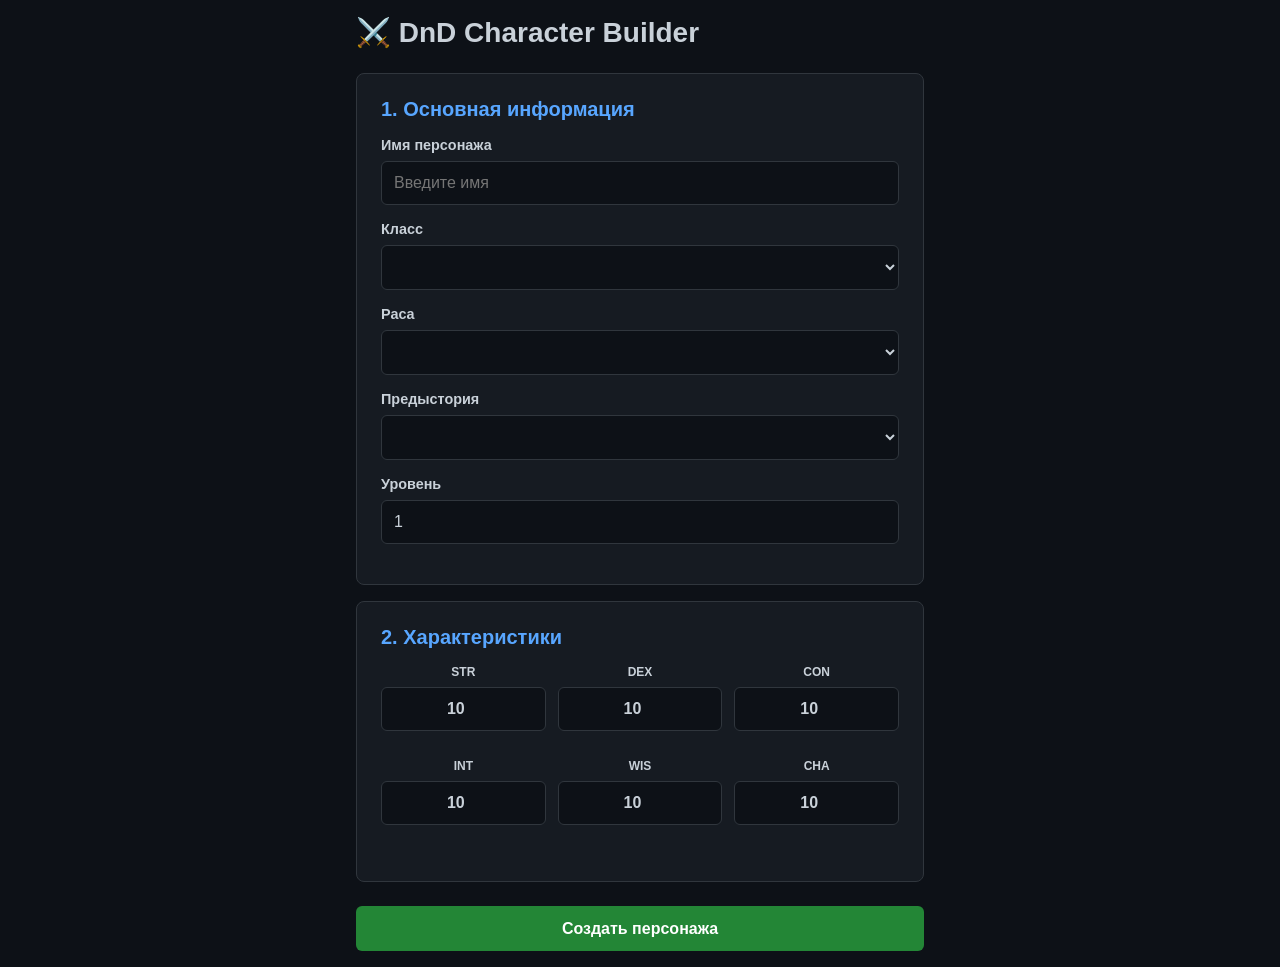
<file: index.html>
<!doctype html>
<html lang="ru">
<head>
  <meta charset="UTF-8" />
  <meta name="viewport" content="width=device-width, initial-scale=1.0" />
  <title>DnD Character Builder</title>
  <style>
    * { box-sizing: border-box; margin: 0; padding: 0; }
    body { font-family: -apple-system, BlinkMacSystemFont, 'Segoe UI', sans-serif; background: #0d1117; color: #c9d1d9; padding: 1rem; max-width: 600px; margin: 0 auto; }
    h1 { margin-bottom: 1.5rem; font-size: 1.75rem; }
    .step { background: #161b22; padding: 1.5rem; border-radius: 8px; margin-bottom: 1rem; border: 1px solid #30363d; }
    .step h2 { margin-bottom: 1rem; font-size: 1.25rem; color: #58a6ff; }
    label { display: block; margin-bottom: 0.5rem; font-weight: 600; font-size: 0.9rem; }
    input, select { width: 100%; padding: 0.75rem; background: #0d1117; border: 1px solid #30363d; color: #c9d1d9; border-radius: 6px; font-size: 1rem; margin-bottom: 1rem; }
    input:focus, select:focus { outline: none; border-color: #58a6ff; }
    .ability-grid { display: grid; grid-template-columns: repeat(3, 1fr); gap: 0.75rem; margin-bottom: 1rem; }
    .ability { text-align: center; }
    .ability label { font-size: 0.75rem; text-transform: uppercase; }
    .ability input { text-align: center; font-weight: bold; }
    button { background: #238636; color: white; border: none; padding: 0.85rem 1.5rem; border-radius: 6px; font-size: 1rem; cursor: pointer; width: 100%; margin-top: 0.5rem; font-weight: 600; }
    button:hover { background: #2ea043; }
    .result { background: #161b22; padding: 1.5rem; border-radius: 8px; border: 1px solid #30363d; white-space: pre-wrap; font-family: 'Courier New', monospace; font-size: 0.85rem; line-height: 1.6; }
    .summary { background: #1c2128; padding: 1rem; border-radius: 6px; margin-top: 1rem; border: 1px solid #30363d; }
    .summary h3 { margin-bottom: 0.75rem; font-size: 1.1rem; color: #58a6ff; }
    .summary-grid { display: grid; grid-template-columns: repeat(2, 1fr); gap: 0.5rem; font-size: 0.9rem; }
    .summary-item { padding: 0.5rem; background: #0d1117; border-radius: 4px; }
    .summary-item strong { color: #8b949e; display: block; font-size: 0.75rem; text-transform: uppercase; margin-bottom: 0.25rem; }
  </style>
</head>
<body>
  <h1>⚔️ DnD Character Builder</h1>
  
  <div class="step">
    <h2>1. Основная информация</h2>
    <label>Имя персонажа</label>
    <input type="text" id="name" placeholder="Введите имя" />
    
    <label>Класс</label>
    <select id="class"></select>
    
    <label>Раса</label>
    <select id="species"></select>
    
    <label>Предыстория</label>
    <select id="background"></select>
    
    <label>Уровень</label>
    <input type="number" id="level" value="1" min="1" max="20" />
  </div>
  
  <div class="step">
    <h2>2. Характеристики</h2>
    <div class="ability-grid">
      <div class="ability"><label>STR</label><input type="number" id="str" value="10" min="3" max="20" /></div>
      <div class="ability"><label>DEX</label><input type="number" id="dex" value="10" min="3" max="20" /></div>
      <div class="ability"><label>CON</label><input type="number" id="con" value="10" min="3" max="20" /></div>
      <div class="ability"><label>INT</label><input type="number" id="int" value="10" min="3" max="20" /></div>
      <div class="ability"><label>WIS</label><input type="number" id="wis" value="10" min="3" max="20" /></div>
      <div class="ability"><label>CHA</label><input type="number" id="cha" value="10" min="3" max="20" /></div>
    </div>
  </div>
  
  <div class="summary" id="preview" style="display:none;">
    <h3>Предпросмотр</h3>
    <div class="summary-grid" id="preview-content"></div>
  </div>
  
  <button onclick="createCharacter()">Создать персонажа</button>
  
  <div id="output" class="result" style="display:none;"></div>
  
  <script type="module">
    import { CLASSES, SPECIES, BACKGROUNDS } from './src/engine/compendium.js';
    
    const classSelect = document.getElementById('class');
    const speciesSelect = document.getElementById('species');
    const backgroundSelect = document.getElementById('background');
    
    classSelect.innerHTML = '<option value="">Выбери класс</option>' + CLASSES.map(c => `<option value="${c.name}">${c.name}</option>`).join('');
    speciesSelect.innerHTML = '<option value="">Выбери расу</option>' + SPECIES.map(s => `<option value="${s.name}">${s.name}</option>`).join('');
    backgroundSelect.innerHTML = '<option value="">Выбери предысторию</option>' + BACKGROUNDS.map(b => `<option value="${b.name}">${b.name}</option>`).join('');
    
    function getMod(score) {
      return Math.floor((score - 10) / 2);
    }
    
    function getProfBonus(level) {
      return Math.ceil(level / 4) + 1;
    }
    
    const inputs = ['name', 'class', 'species', 'background', 'level', 'str', 'dex', 'con', 'int', 'wis', 'cha'];
    inputs.forEach(id => {
      document.getElementById(id).addEventListener('input', updatePreview);
    });
    
    function updatePreview() {
      const level = parseInt(document.getElementById('level').value) || 1;
      const str = parseInt(document.getElementById('str').value) || 10;
      const dex = parseInt(document.getElementById('dex').value) || 10;
      const con = parseInt(document.getElementById('con').value) || 10;
      const wis = parseInt(document.getElementById('wis').value) || 10;
      
      const pb = getProfBonus(level);
      const ac = 10 + getMod(dex);
      const init = getMod(dex);
      const passivePerception = 10 + getMod(wis);
      
      const className = document.getElementById('class').value;
      let hp = 8 + getMod(con);
      if (className) {
        const classData = CLASSES.find(c => c.name === className);
        if (classData) {
          const hitDie = parseInt(classData.hitDie.substring(1));
          hp = hitDie + getMod(con);
        }
      }
      
      document.getElementById('preview-content').innerHTML = `
        <div class="summary-item"><strong>HP</strong>${hp}</div>
        <div class="summary-item"><strong>AC</strong>${ac}</div>
        <div class="summary-item"><strong>Initiative</strong>+${init >= 0 ? init : init}</div>
        <div class="summary-item"><strong>Prof. Bonus</strong>+${pb}</div>
        <div class="summary-item"><strong>Passive Perception</strong>${passivePerception}</div>
      `;
      document.getElementById('preview').style.display = 'block';
    }
    
    window.createCharacter = function() {
      const character = {
        name: document.getElementById('name').value || 'Unnamed',
        class: document.getElementById('class').value,
        species: document.getElementById('species').value,
        background: document.getElementById('background').value,
        level: parseInt(document.getElementById('level').value) || 1,
        abilities: {
          str: parseInt(document.getElementById('str').value),
          dex: parseInt(document.getElementById('dex').value),
          con: parseInt(document.getElementById('con').value),
          int: parseInt(document.getElementById('int').value),
          wis: parseInt(document.getElementById('wis').value),
          cha: parseInt(document.getElementById('cha').value)
        },
        created: new Date().toISOString()
      };
      
      localStorage.setItem('dnd-character', JSON.stringify(character));      document.getElementById('output').textContent = JSON.stringify(character, null, 2);
      window.location.href = 'character.html';    };
</body>
</html>
</file>
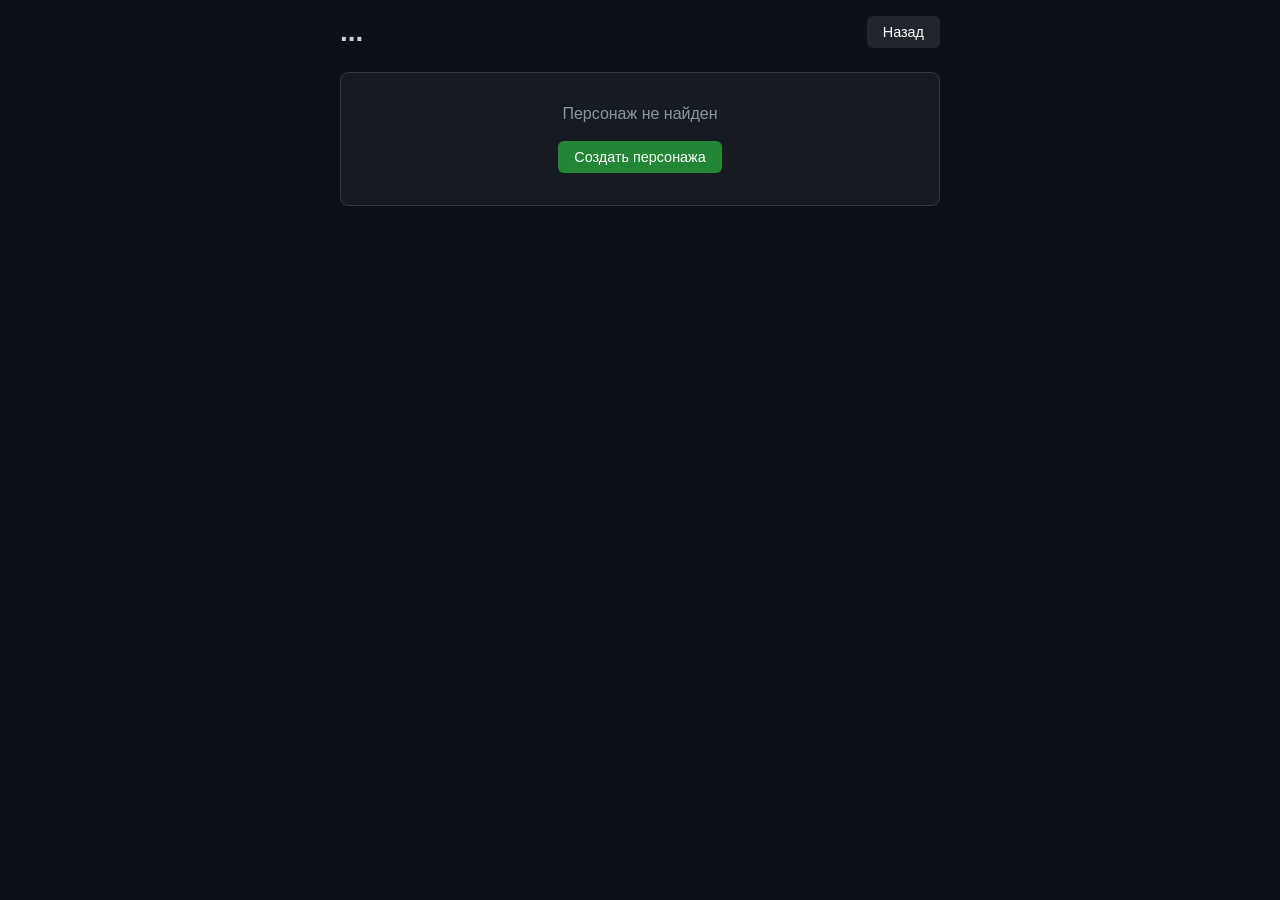
<file: character.html>
<!doctype html>
<html lang="ru">
<head>
  <meta charset="UTF-8" />
  <meta name="viewport" content="width=device-width, initial-scale=1.0" />
  <title>Character Sheet</title>
  <style>
    * { box-sizing: border-box; margin: 0; padding: 0; }
    body { font-family: -apple-system, BlinkMacSystemFont, 'Segoe UI', sans-serif; background: #0d1117; color: #c9d1d9; padding: 1rem; }
    .container { max-width: 600px; margin: 0 auto; }
    .header { display: flex; justify-content: space-between; align-items: center; margin-bottom: 1.5rem; }
    h1 { font-size: 1.75rem; }
    .btn { background: #238636; color: white; border: none; padding: 0.5rem 1rem; border-radius: 6px; font-size: 0.9rem; cursor: pointer; text-decoration: none; display: inline-block; }
    .btn:hover { background: #2ea043; }
    .btn-secondary { background: #21262d; }
    .btn-secondary:hover { background: #30363d; }
    .card { background: #161b22; padding: 1.25rem; border-radius: 8px; margin-bottom: 1rem; border: 1px solid #30363d; }
    .card h2 { margin-bottom: 1rem; font-size: 1.1rem; color: #58a6ff; }
    .stats-grid { display: grid; grid-template-columns: repeat(3, 1fr); gap: 0.75rem; margin-bottom: 1rem; }
    .stat { background: #0d1117; padding: 0.75rem; border-radius: 6px; text-align: center; }
    .stat-label { font-size: 0.7rem; text-transform: uppercase; color: #8b949e; margin-bottom: 0.25rem; }
    .stat-value { font-size: 1.5rem; font-weight: bold; }
    .stat-mod { font-size: 0.9rem; color: #8b949e; }
    .info-grid { display: grid; grid-template-columns: repeat(2, 1fr); gap: 0.5rem; }
    .info-item { background: #0d1117; padding: 0.75rem; border-radius: 6px; }
    .info-label { font-size: 0.75rem; text-transform: uppercase; color: #8b949e; margin-bottom: 0.25rem; }
    .info-value { font-size: 1.1rem; font-weight: 600; }
    .hp-bar { background: #0d1117; height: 60px; border-radius: 6px; position: relative; overflow: hidden; margin-bottom: 0.5rem; }
    .hp-fill { background: linear-gradient(90deg, #238636 0%, #2ea043 100%); height: 100%; transition: width 0.3s; }
    .hp-text { position: absolute; top: 50%; left: 50%; transform: translate(-50%, -50%); font-size: 1.5rem; font-weight: bold; z-index: 1; }
    .controls { display: flex; gap: 0.5rem; }
    .control-btn { flex: 1; padding: 0.75rem; background: #21262d; border: 1px solid #30363d; color: #c9d1d9; border-radius: 6px; cursor: pointer; font-size: 1rem; }
    .control-btn:hover { background: #30363d; }
    .skills-list { display: grid; gap: 0.5rem; }
    .skill { background: #0d1117; padding: 0.5rem 0.75rem; border-radius: 6px; display: flex; justify-content: space-between; align-items: center; }
    .skill-name { font-size: 0.9rem; }
    .skill-value { font-weight: bold; }
    .empty-state { text-align: center; padding: 2rem; color: #8b949e; }
  </style>
</head>
<body>
  <div class="container">
    <div class="header">
      <h1 id="character-name">...</h1>
      <a href="index.html" class="btn btn-secondary">Назад</a>
    </div>

    <div id="character-content" style="display:none;">
      <div class="card">
        <h2>Здоровье</h2>
        <div class="hp-bar">
          <div class="hp-fill" id="hp-fill"></div>
          <div class="hp-text" id="hp-text">10 / 10</div>
        </div>
        <div class="controls">
          <button class="control-btn" onclick="adjustHP(-1)">-1</button>
          <button class="control-btn" onclick="adjustHP(-5)">-5</button>
          <button class="control-btn" onclick="adjustHP(5)">+5</button>
          <button class="control-btn" onclick="adjustHP(1)">+1</button>
        </div>
      </div>

      <div class="card">
        <h2>Основные характеристики</h2>
        <div class="info-grid">
          <div class="info-item"><div class="info-label">Класс</div><div class="info-value" id="class-name">-</div></div>
          <div class="info-item"><div class="info-label">Уровень</div><div class="info-value" id="level">1</div></div>
          <div class="info-item"><div class="info-label">AC</div><div class="info-value" id="ac">10</div></div>
          <div class="info-item"><div class="info-label">Initiative</div><div class="info-value" id="initiative">+0</div></div>
          <div class="info-item"><div class="info-label">Prof. Bonus</div><div class="info-value" id="prof-bonus">+2</div></div>
          <div class="info-item"><div class="info-label">Speed</div><div class="info-value" id="speed">30</div></div>
        </div>
      </div>

      <div class="card">
        <h2>Характеристики</h2>
        <div class="stats-grid">
          <div class="stat"><div class="stat-label">STR</div><div class="stat-value" id="str-score">10</div><div class="stat-mod" id="str-mod">+0</div></div>
          <div class="stat"><div class="stat-label">DEX</div><div class="stat-value" id="dex-score">10</div><div class="stat-mod" id="dex-mod">+0</div></div>
          <div class="stat"><div class="stat-label">CON</div><div class="stat-value" id="con-score">10</div><div class="stat-mod" id="con-mod">+0</div></div>
          <div class="stat"><div class="stat-label">INT</div><div class="stat-value" id="int-score">10</div><div class="stat-mod" id="int-mod">+0</div></div>
          <div class="stat"><div class="stat-label">WIS</div><div class="stat-value" id="wis-score">10</div><div class="stat-mod" id="wis-mod">+0</div></div>
          <div class="stat"><div class="stat-label">CHA</div><div class="stat-value" id="cha-score">10</div><div class="stat-mod" id="cha-mod">+0</div></div>
        </div>
      </div>

      <div class="card">
        <h2>Навыки</h2>
        <div class="skills-list" id="skills-list"></div>
      </div>
    </div>

    <div id="empty-state" class="card empty-state">
      <p>Персонаж не найден</p>
      <br>
      <a href="index.html" class="btn">Создать персонажа</a>
    </div>
  </div>

  <script type="module">
    import { SKILLS } from './src/engine/compendium.js';

    function getMod(score) {
      return Math.floor((score - 10) / 2);
    }

    function formatMod(value) {
      return value >= 0 ? `+${value}` : `${value}`;
    }

    function loadCharacter() {
      const saved = localStorage.getItem('dnd-character');
      if (!saved) {
        document.getElementById('empty-state').style.display = 'block';
        return null;
      }

      const character = JSON.parse(saved);
      document.getElementById('empty-state').style.display = 'none';
      document.getElementById('character-content').style.display = 'block';
      return character;
    }

    function saveCharacter(character) {
      localStorage.setItem('dnd-character', JSON.stringify(character));
    }

    function renderCharacter(character) {
      document.getElementById('character-name').textContent = character.name || 'Unnamed';
      document.getElementById('class-name').textContent = character.class || '-';
      document.getElementById('level').textContent = character.level || 1;

      const abilities = character.abilities || {};
      ['str', 'dex', 'con', 'int', 'wis', 'cha'].forEach(ability => {
        const score = abilities[ability] || 10;
        const mod = getMod(score);
        document.getElementById(`${ability}-score`).textContent = score;
        document.getElementById(`${ability}-mod`).textContent = formatMod(mod);
      });

      const dexMod = getMod(abilities.dex || 10);
      const conMod = getMod(abilities.con || 10);
      const wisMod = getMod(abilities.wis || 10);
      const level = character.level || 1;
      const profBonus = Math.ceil(level / 4) + 1;

      const ac = 10 + dexMod;
      const initiative = dexMod;
      const hpMax = (character.class === 'Fighter' ? 10 : 8) + conMod;
      const hpCurrent = character.hpCurrent !== undefined ? character.hpCurrent : hpMax;

      document.getElementById('ac').textContent = ac;
      document.getElementById('initiative').textContent = formatMod(initiative);
      document.getElementById('prof-bonus').textContent = formatMod(profBonus);
      document.getElementById('speed').textContent = '30';

      character.hpMax = hpMax;
      character.hpCurrent = hpCurrent;
      updateHP(character);

      const skillsList = document.getElementById('skills-list');
      skillsList.innerHTML = '';
      SKILLS.forEach(skill => {
        const abilityMod = getMod(abilities[skill.ability] || 10);
        const skillValue = abilityMod;
        const skillEl = document.createElement('div');
        skillEl.className = 'skill';
        skillEl.innerHTML = `<span class="skill-name">${skill.name}</span><span class="skill-value">${formatMod(skillValue)}</span>`;
        skillsList.appendChild(skillEl);
      });
    }

    function updateHP(character) {
      const percent = (character.hpCurrent / character.hpMax) * 100;
      document.getElementById('hp-fill').style.width = `${percent}%`;
      document.getElementById('hp-text').textContent = `${character.hpCurrent} / ${character.hpMax}`;
      saveCharacter(character);
    }

    window.adjustHP = function(amount) {
      const character = loadCharacter();
      if (!character) return;
      character.hpCurrent = Math.max(0, Math.min(character.hpMax, character.hpCurrent + amount));
      updateHP(character);
    };

    const character = loadCharacter();
    if (character) {
      renderCharacter(character);
    }
  </script>
</body>
</html>
</file>
